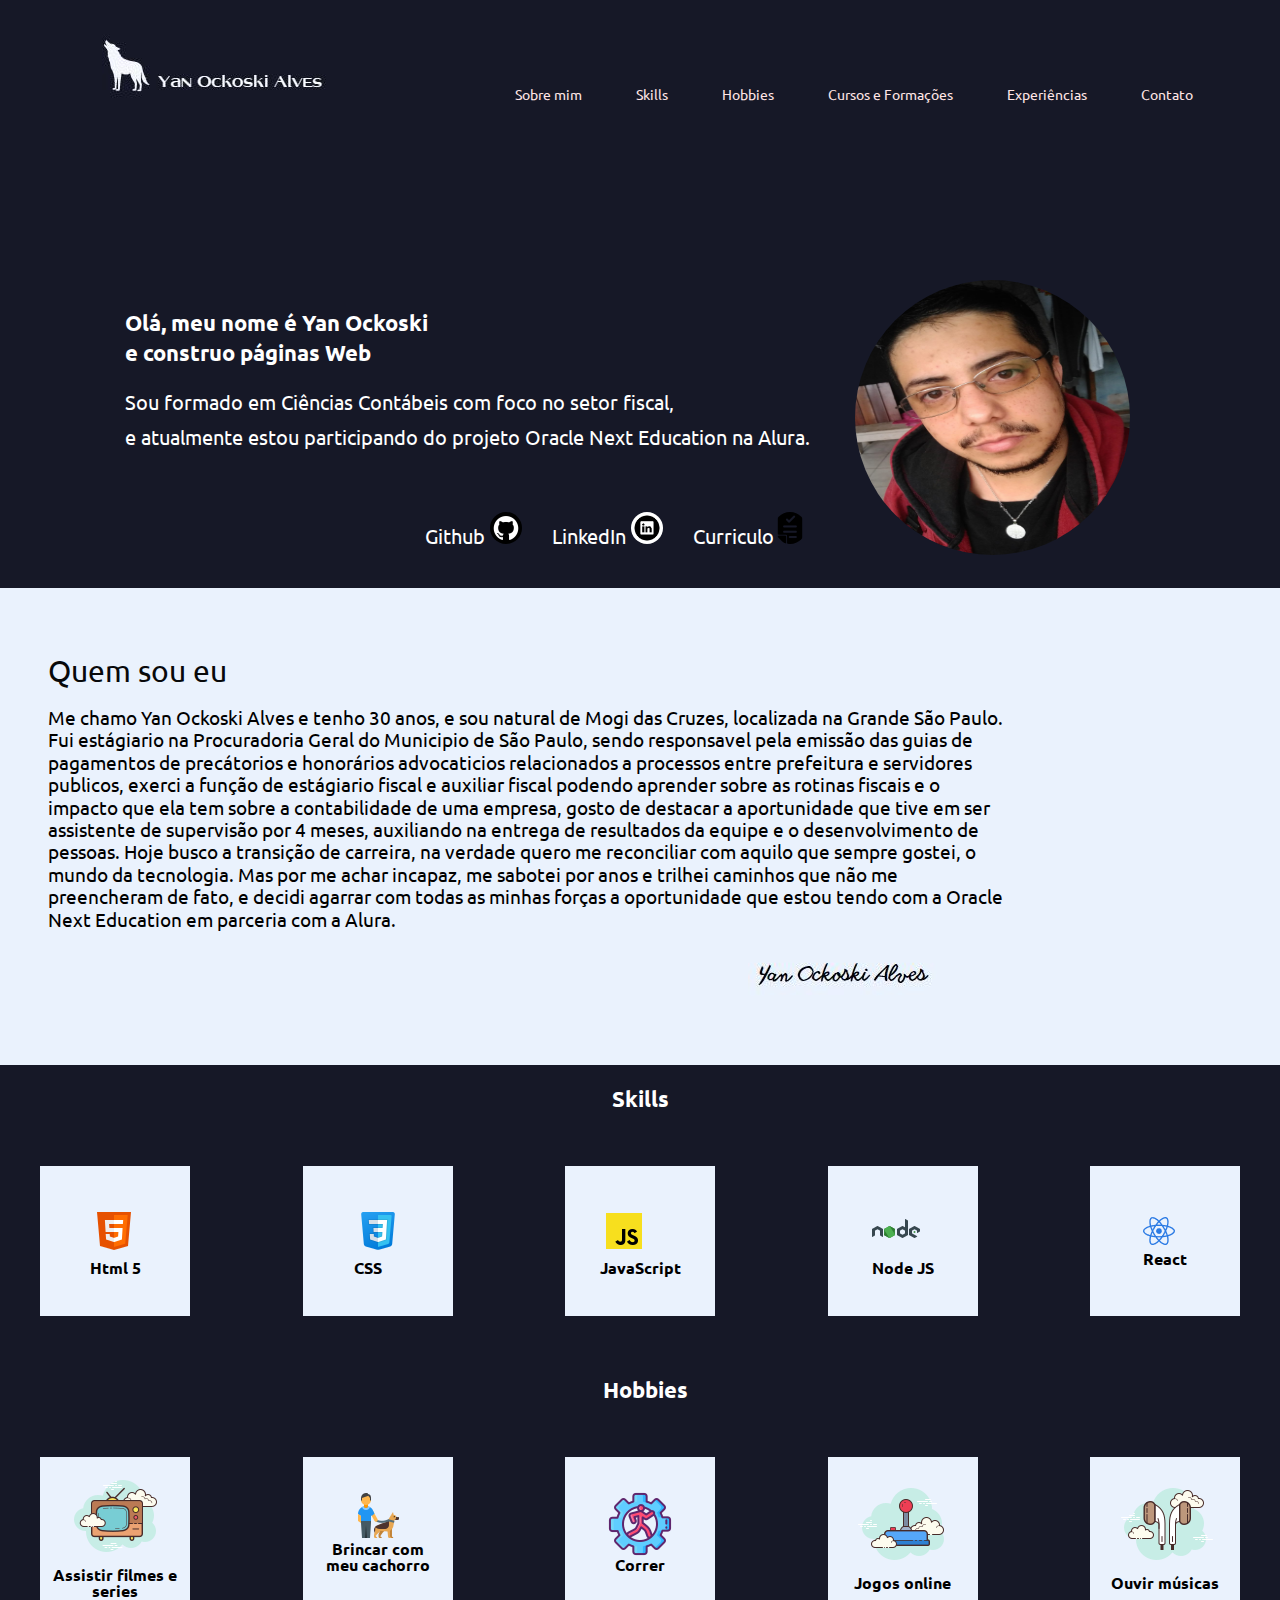
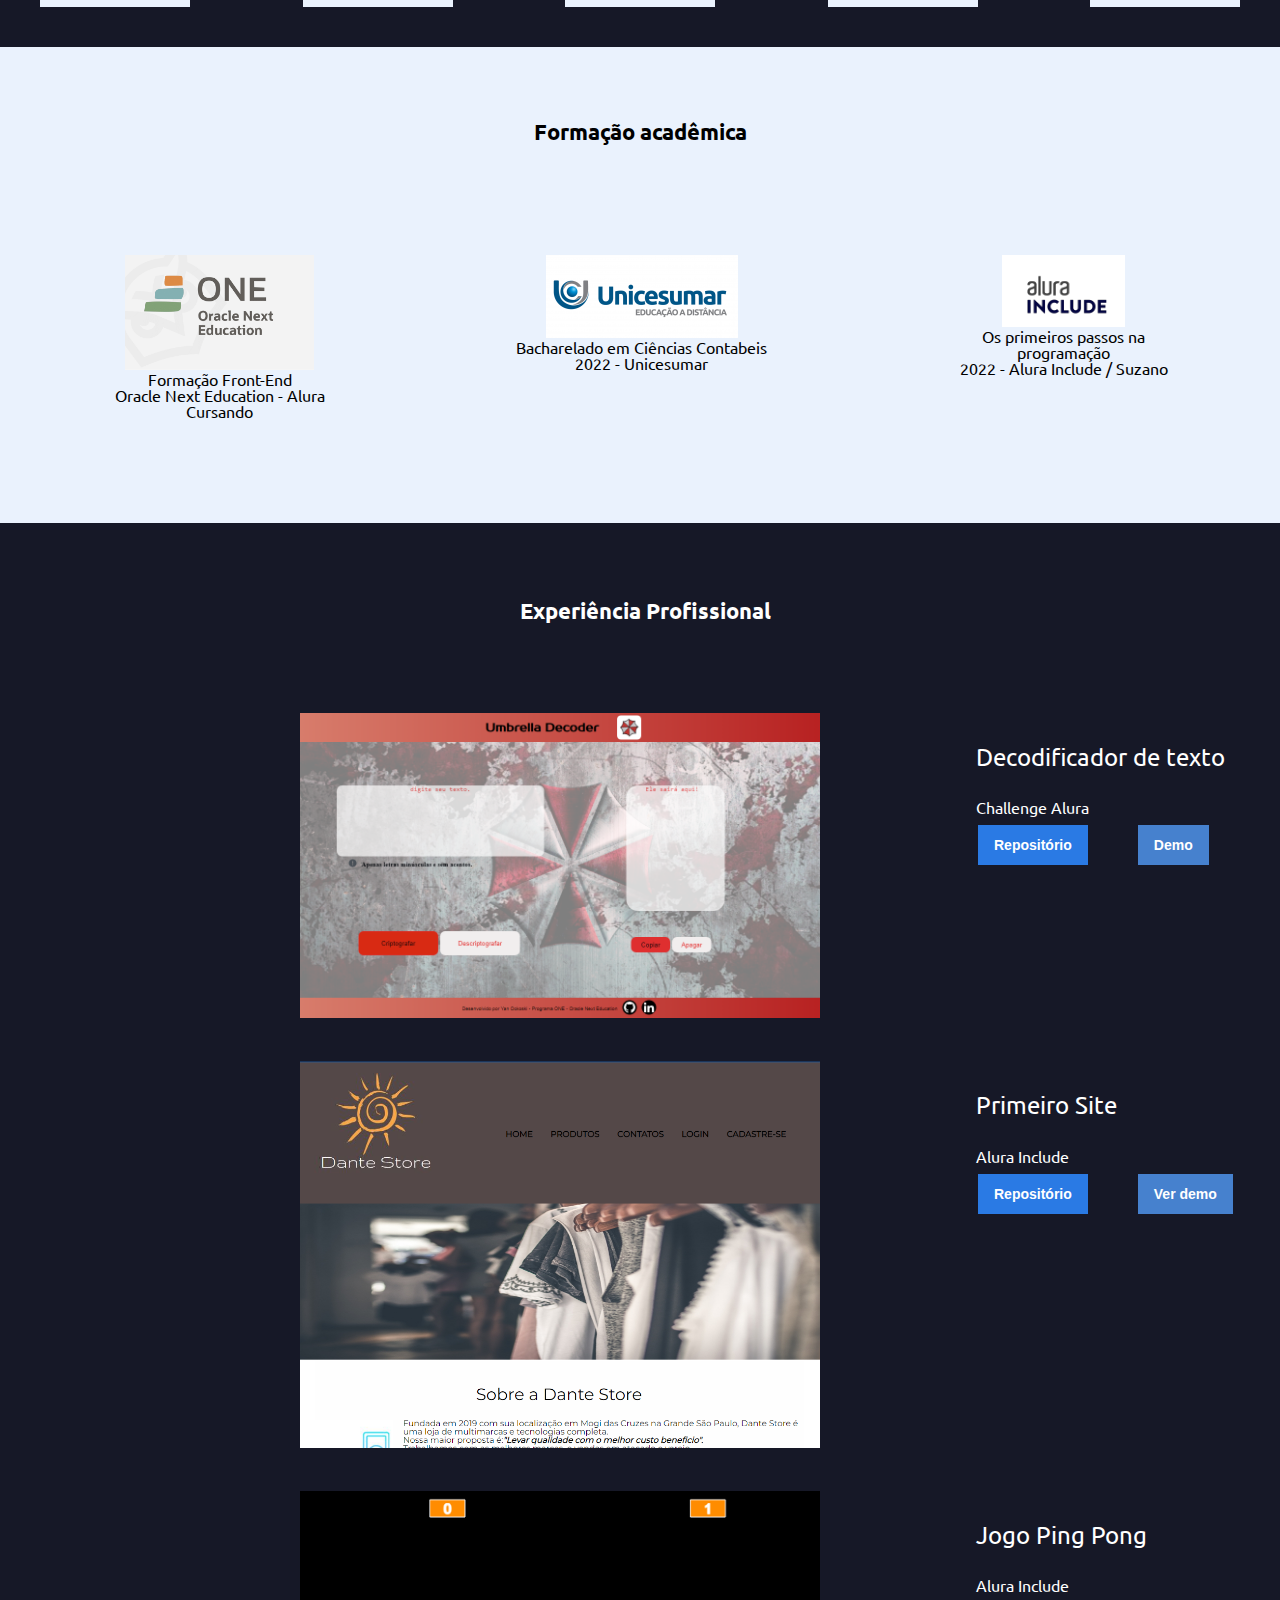
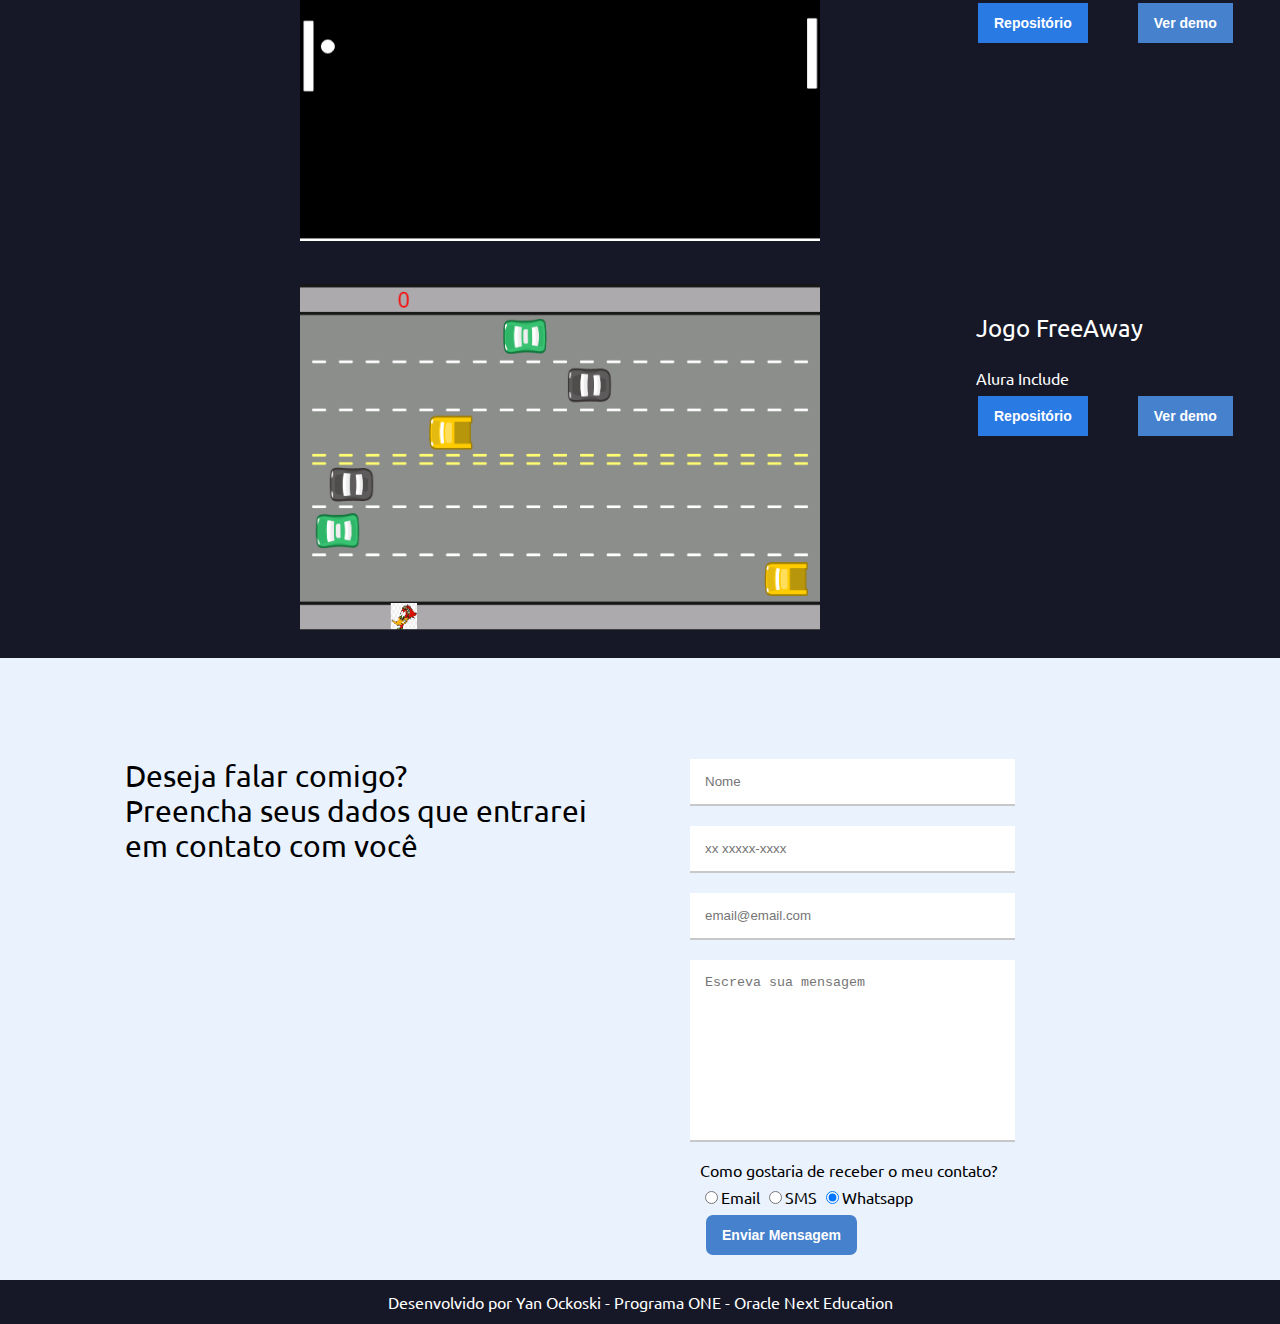
<file: index.html>
<!DOCTYPE html>
<html lang="pt">
<head>
    <meta charset="UTF-8">
    <meta http-equiv="X-UA-Compatible" content="IE=edge">
    <meta name="viewport" content="width=device-width, initial-scale=1.0">
    <link rel="stylesheet" href="./assets/reset.css">
    <link rel="stylesheet" href="./assets/menu.css">
    <link rel="stylesheet" href="./assets/apresentacao.css">
    <link rel="stylesheet" href="./assets/container.css">
    <link rel="stylesheet" href="./assets/skill.css">
    <link rel="stylesheet" href="assets/responsive.css">
    <link rel="preconnect" href="https://fonts.googleapis.com">
<link rel="preconnect" href="https://fonts.gstatic.com" crossorigin>
    <link href="https://fonts.googleapis.com/css2?family=Montserrat:ital,wght@0,100;0,400;0,700;1,100;1,400&amp;display=swap" rel="stylesheet">
    <link href="https://fonts.googleapis.com/css2?family=Ubuntu:ital,wght@0,300;1,400&display=swap" rel="stylesheet">

    <title>Portifolio Pessoal</title>
</head>

<body>

    <div class="tudo">
    <div class="menu_bar">
        <section class="menu">
            <header>
                <img src="img/logoyan2.JPG" class="logo" alt="logo lobo yan">

                <nav>
                    <ul class="menu_list">
                        <li class="menu_list_item"><a href="#sobremim">Sobre mim</a></li>
                        <li class="menu_list_item"><a href="#skills">Skills</a></li>
                        <li class="menu_list_item"><a href="#hobbies">Hobbies</a></li>
                        <li class="menu_list_item"><a href="#formacao">Cursos e Formações</a></li> 
                        <li class="menu_list_item"><a href="#xp">Experiências</a></li>
                        <li class="menu_list_item"><a href="#contato">Contato</a></li>
                    </ul>
                    </nav>
            </header>
           
        </section>
    </div>

    <section class="title">
        <div class="title-div">
            <img class="profile" src="img/yan.jpeg">
            <div class="title-container" id="#sobremim">
                <h2 >Olá, meu nome é Yan Ockoski<br>e construo páginas Web</h2>
                <h3>Sou formado em Ciências Contábeis com foco no setor fiscal,<br> e atualmente estou participando do projeto Oracle Next Education na Alura.</h3><br>
            
                <ul>
                    <li><a href="https://github.com/YanOckoski">Github <img class="social-logo" src="img/github.png"></a></li>
                    <li><a href="https://www.linkedin.com/in/yanockoski/">LinkedIn <img class="social-logo" src="img/linkedin.png"></a></li>
                    <li><a href="curriculo/Curriculo FrontEnd.pdf">Curriculo<img class="social-logo" src="img/curriculo.png"></a></li>
                    
                </ul>
            </div>
        </div>
    </section>
        
       
    <section class="about">
        <div class="about-container" id="sobremim">
            <h3 class="quemsou">Quem sou eu</h3>
            <p class="descrição">Me chamo Yan Ockoski Alves e tenho 30 anos, e sou natural de Mogi das Cruzes, localizada na Grande São Paulo.
            Fui estágiario na Procuradoria Geral do Municipio de São Paulo, sendo responsavel pela emissão das guias de pagamentos de precátorios e honorários advocaticios relacionados a processos 
           entre prefeitura e servidores publicos, exerci a função de estágiario fiscal e auxiliar fiscal podendo aprender sobre as rotinas fiscais e o impacto que ela tem sobre a contabilidade de uma empresa, 
           gosto de destacar a aportunidade que tive em ser assistente de supervisão por 4 meses, auxiliando na entrega de resultados da equipe e o desenvolvimento de pessoas. Hoje busco a transição de carreira, na 
           verdade quero me reconciliar com aquilo que sempre gostei, o mundo da tecnologia. Mas por me achar incapaz, me sabotei por anos e trilhei caminhos que não me preencheram de fato, e decidi agarrar com 
           todas as minhas forças a oportunidade que estou tendo com a Oracle Next Education em parceria com a Alura.
           </p>

            <img src="img/assinatura.JPG">
        </div>
    </section>

    <section class="skills">
        <h3 class="skills__title" id="skills">Skills</h3>
        <div class="skills__line">
            <div class="skills__box">
                <ul>
                    <li class="skills__img"><img src="img/HTML.png"></li>
                    <li class="skills__name"> Html 5</li>
                </ul>
            </div>

            <div class="skills__box">
                <ul>
                    <li class="skills__img"> <img src="img/CSS.png"></li>
                    <li class="skills__name">CSS</li>
                </ul>
            </div>
            <div class="skills__box">
                <ul>
                    <li class="skills__img"> <img src="img/JS.png"></li>
                    <li class="skills__name">JavaScript</li>
                </ul>
            </div>

            <div class="skills__box">
                <ul>
                    <li class="skills__img"><img src="img/nodejs.png"></li>
                    <li class="skills__name">Node JS</li>
                </ul>
            </div>

            <div class="skills__box">
                <ul>
                    <li class="skills__img"> <img src="img/React.png"></li>
                    <li class="skills__name">React</li>
                </ul>
            </div>
        </div>
    </section>

    <section class="hobbies" id="hobbies">
        <h3 class="hobbies__title">Hobbies</h3>
        <div class="hobbies__line">
            <div class="hobbies__box">
                <ul>
                    <li class="hobbies__img"> <img src="./img/filme.png" alt="Icone de filme"></li>
                    <li class="hobbies__name">Assistir filmes e series</li>
                </ul>
            </div>

            <div class="hobbies__box">
                <ul>
                    <li class="hobbies__img"> <img src="./img/passeio.png" alt="Icone cachorro"></li>
                    <li class="hobbies__name">Brincar com meu cachorro</li>
                </ul>
            </div>

            <div class="hobbies__box">
                <ul>
                    <li class="hobbies__img"><img src="./img/correr.png" alt="Icone de corrida"></li>
                    <li class="hobbies__name">Correr</li>
                </ul>
            </div>

            <div class="hobbies__box">
                <ul>
                    <li class="hobbies__img"> <img src="./img/joy.png" alt="Icone de joystick"></li>
                    <li class="hobbies__name">Jogos online</li>
                </ul>
            </div>

            <div class="hobbies__box">
                <ul>
                    <li class="hobbies__img"> <img src="./img/fone.png" alt="Icone de fone"></li>
                    <li class="hobbies__name">Ouvir músicas</li>
                </ul>
            </div>

           
        </div>
    </section>

    <section class="academic">
    
        <h2 class="academic__title" id="formacao">Formação acadêmica</h2>
        <div class="academic__courses">
            <div class="academic__courses__box">
                <ul class="academic__courses__list">

                    <li class="academic__courses__item__img"><img src="./img/one.png" alt="logo da one"></li>
                    <li class="academic__courses__item__title">
                        <h4>Formação Front-End</h4>
                    </li>
                    <li class="academic__courses__item__subtitle">
                        <p>Oracle Next Education - Alura<br>Cursando</p>
                    </li>
                </ul>
                    
                   
            </div>
            <div class="academic__courses__box">
                <ul class="academic__courses__list">

                    <li class="academic__courses__item__img"><img src="./img/unicesumar.png" alt="logo da faculdade"></li>
                    <li class="academic__courses__item__title">
                        <h4>Bacharelado em Ciências Contabeis</h4>
                    </li>
                    <li cl368pxass="academic__courses__item__subtitle">
                        <p>2022 - Unicesumar</p>
                    </li>
                </ul>
                    
                  
            </div>
            <div class="academic__courses__box">
                <ul class="academic__courses__list">
                    
                    <li class="academic__courses__item__img"><img src="./img/alurainclude.PNG" alt="logo da Alura include "></li>
                    <li class="academic__courses__item__title">
                        <h4>Os primeiros passos na programação</h4>
                    </li>
                    <li class="academic__courses__item__subtitle">
                        <p>2022 - Alura Include / Suzano</p>
                    </li>
                </ul>
            </div>
        </div>

    
    </section>

    <section class="experience">
        <h2 class="experience__section__title" id="xp">Experiência Profissional</h2>
        <div class="experiencie__box">
          
            <img class="experience__img" src="./img/decodificador.PNG" alt="decodificador de texto">
            <div class="experience__info">
                <h2 class="experience__title">Decodificador de texto</h2>
                <h3 class="experience__text">Challenge Alura</h3>
                <div class="experience__description">
                   
                    <span class="experience__repo"><a href="https://github.com/YanOckoski/Decodificador-de-Texto-programa-one"><button
                                class="experiencia__botao--repo">Repositório</button></a></span>
                    <span class="experience__demo"><a href="https://yanockoski.github.io/Decodificador-de-Texto-programa-one/"><button class="experiencia__botao--demo">Demo</button></a></span>
                </div>
            </div>
        </div>

        <div class="experiencie__box">
           
            <img class="experience__img" src="./img/dantestore.PNG" alt="imagem site dantestore">
            <div class="experience__info">
                <h2 class="experience__title">Primeiro Site</h2>
                <h3 class="experience__text">Alura Include </h3>
                <div class="experience__description">
                   
                    <span class="experience__repo"><a href="https://github.com/YanOckoski/dante_tecnologia_Alura"><button
                                class="experiencia__botao--repo">Repositório</button></a></span>
                    <span class="experience__demo"><a href="https://yanockoski.github.io/dante_tecnologia_Alura/inicial.html"><button class="experiencia__botao--demo">Ver
                                demo</button></a></span>
                </div>
            </div>
        </div>

        <div class="experiencie__box">
           
            <img class="experience__img" src="./img/pong.PNG" alt="imagem jogo pong">
            <div class="experience__info">
             <h2 class="experience__title">Jogo Ping Pong</h2>
                <h3 class="experience__text">Alura Include</h3>
                <div class="experience__description">
                   
                    <span class="experience__repo"><a href="https://github.com/YanOckoski/Pong_Alura"><button
                                class="experiencia__botao--repo">Repositório</button></a></span>
                    <span class="experience__demo"><a href="https://yanockoski.github.io/Pong_Alura/"><button class="experiencia__botao--demo">Ver
                                demo</button></a></span>
                </div>
            </div>
        </div>

        <div class="experiencie__box">
          
            <img class="experience__img" src="./img/free.PNG" alt="Imagem freeAway">
            <div class="experience__info">
            <h2 class="experience__title">Jogo FreeAway</h2>
                <h3 class="experience__text">Alura Include</h3>
                <div class="experience__description">
                 
                    <span class="experience__repo"><a href="https://github.com/YanOckoski/FreeAway-alura"><button
                                class="experiencia__botao--repo">Repositório</button></a></span>
                    <span class="experience__demo"><a href="https://yanockoski.github.io/FreeAway-alura/"><button class="experiencia__botao--demo">Ver
                                demo</button></a></span>
                </div>
            </div>
        </div>

    </section>

    <section class="fale-comigo">
    
            <div class="preencha_dados" id="contato">
                    <h2>Deseja falar comigo?<br>Preencha seus dados que entrarei<br>em contato com você</h2>
            </div>

                <form action="https://api.sheetmonkey.io/form/nASN7KowVYXVWYUs5puguo" class="formulario flex flex--coluna" method="post">
                    <div class="input-container">
                        <input name="nome" id="nome" class="input" type="text" placeholder="Nome" data-tipo="nome" autocomplete="off" required>
                        <span class="input-mensagem-erro">Este campo não está válido</span>
                    </div>
                    
                    <div class="input-container">
                    <input name="telefone" id="telefone"class="input" type="tel" placeholder="xx xxxxx-xxxx" data-tipo="telefone" autocomplete="off" required>
                <span class="input-mensagem-erro">O campo do telefone deve ser preenchido.</span>
                    </div>
                
                    <div class="input-container">
                        <input name="email" id="email" class="input" type="email" placeholder="email@email.com" data-tipo="email" autocomplete="off" required>
                        <span class="input-mensagem-erro">O campo de email não pode estar vazio.</span>
                    </div>
                
                    <div class="input-container">
                <textarea name="mensagem" cols="70" rows="10" id="mensagem"class="input" required placeholder="Escreva sua mensagem" data-tipo="mensagem" autocomplete="off" ></textarea>
                     <span class="input-mensagem-erro">Digite sua mensagem.</span>
                    </div>
                
                  <fieldset>
                    <legend>Como gostaria de receber o meu contato?</legend>
                    <label for="radio-email"><input type="radio" name="contato" value="email" id="radio-email" checked>Email</label>
                    
                
                    <label for="radio-sms"><input type="radio" name="contato" value="sms" id="radio-sms" checked>SMS</label>
                 
                
                    <label for="radio-whatsapp"><input type="radio" name="contato" value="whatsapp" id="radio-whatsapp" checked>Whatsapp</label>

                  </fieldset>
                    
                  
                    <button class="enviar"  type="submit">Enviar Mensagem</button>
        
                
                    </form>
    </section>
                    
<footer class="footer_cont">
    <p>Desenvolvido por Yan Ockoski - Programa ONE - Oracle Next Education</p>
</footer>

  <script src="valida.js"></script>

</div>

</body>
</html>
</file>
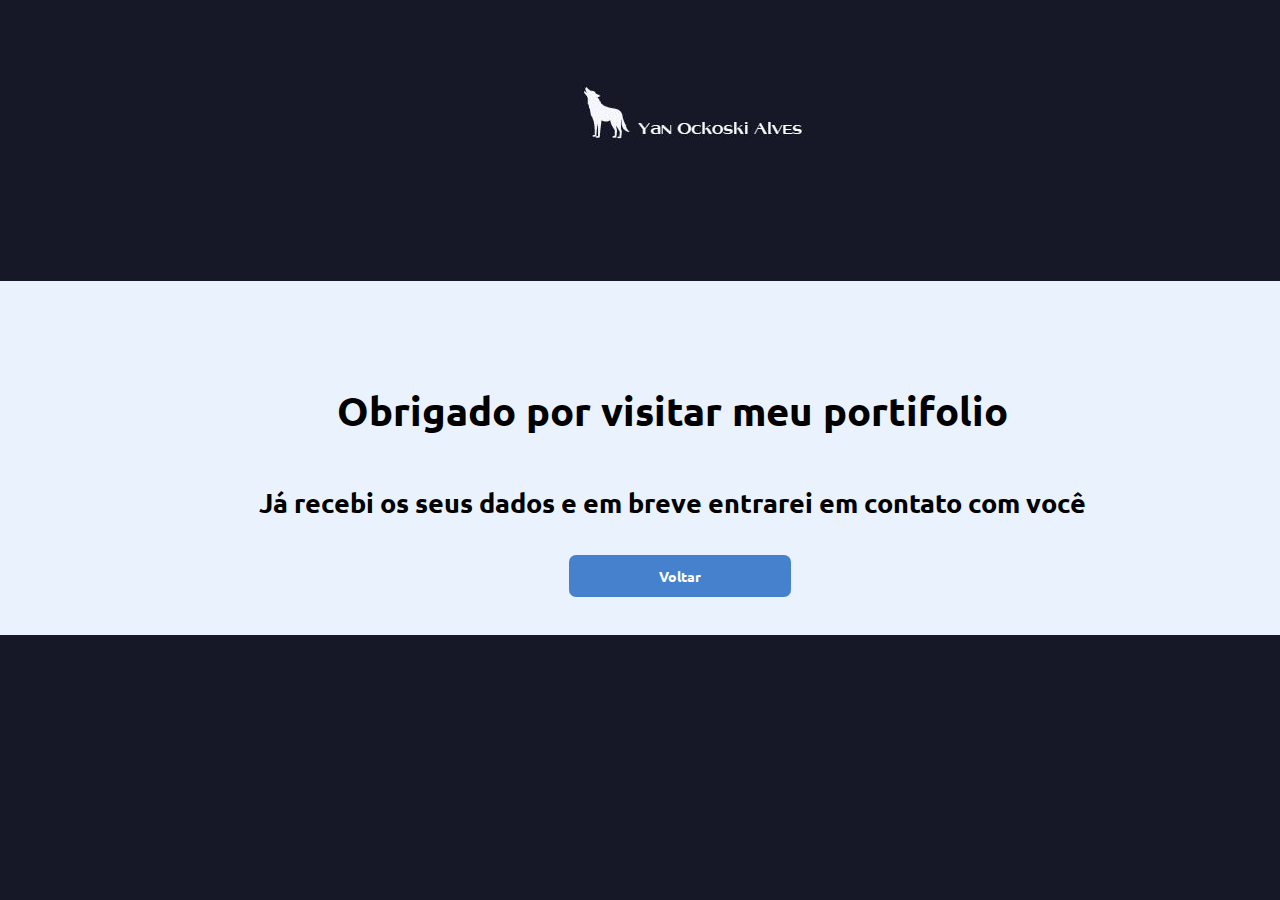
<file: mensagemEnviada.html>
<!DOCTYPE html>
<html lang="pt">
<head>
    <meta charset="UTF-8">
    <meta name="viewport" content="width=device-width, initial-scale=1.0">
    <title>Portifolio | Mensagem enviada</title>
    <link rel="stylesheet" href="./assets/reset.css">
    <link rel="stylesheet" href="assets/mensagemEnviada.css">

    <link href="https://fonts.googleapis.com/css2?family=Montserrat:ital,wght@0,100;0,400;0,700;1,100;1,400&amp;display=swap" rel="stylesheet">
    <link href="https://fonts.googleapis.com/css2?family=Ubuntu:ital,wght@0,300;1,400&display=swap" rel="stylesheet">
 
    
</head>
<body>
    <div class="tudo">
    <main class="container flex flex--coluna flex--centro">
        <div class="cadastro-cabecalho">
            <img src="./img/logoyan2.JPG" alt="Logo Yan" class="cadastro-cabecalho__logo">
        </div>

        
        <section class="concluido">
            <div class="envio_concluido">
            <h1 class="agradecimento">Obrigado por visitar meu portifolio</h1>
            <h2 class="mensagem">Já recebi os seus dados e em breve entrarei em contato com você</h2>
            <a href="index.html" class="botao">Voltar</a>
            </div>
        </section>
    </main>
</div>
</body>
</html>
</file>
<file: assets/apresentacao.css>
section header h3.menu-apresentação {
    margin-left: 8px;
}

section.menu nav ul.menu-list {
    display: none;
}

section.menu nav li {
    font-size: 14px;
    font-weight: 400;

}

section.title div.title-div div.title-container h2 {
    font-size: 22px;
    font-weight: 700;
    line-height: 30px;
}

section.title div.title-div div.title-container h3 {
    font-style: normal;
    font-weight: 400;
    font-size: 20px;
 line-height: 16px;
 line-height: 35px;
}

section.title div.title-div div.title-container ul {
    font-family:  'Ubuntu', sans-serif;
    display: flex;
    align-items: center;
    padding: 30px;
    font-size: 20px;
    margin-left: 380px;
}



.section-title {
    font-weight: 700;
    font-size: 22px;
    line-height: 26px;
    text-align: center;
}

a {
    text-decoration: none;
    color: white;
    padding: 15px;
}

.profile {
    position: absolute;
    width: 275px;
    aspect-ratio: 1;
    background-position: center;
    background-size: cover;
    right: 150px;
    top: 280px;
    border-radius: 200px;
    
}
.social-logo {
    width: 2rem;
    border-radius: 30px;
}

h2{
    font-family:  'Ubuntu', sans-serif;
    font-size: 1.5rem;
    font-weight: 400;
    padding-top: 16rem;
    color: white;
    line-height: 2.2rem;
    margin-left: 125px;
}

h3{
    font-family:  'Ubuntu', sans-serif;
    font-weight: 400;
    padding-top: 1rem;
    color: white;
    line-height: 2.2rem;
    margin-left: 125px;
}
</file>
<file: assets/container.css>
section.about {
    padding: 3rem;
    background-color: #EAF2FD;

}

section.about div.about-container p {
    width: 60rem;
    font-weight: 400;
    font-size: 1.2rem;
    line-height: 1.4rem;
    font-family: 'Ubuntu', sans-serif;
}


section.about div.about-container img {
    margin: 17px;
    margin-left: 700px;
}

.quemsou{
    font-family:  'Ubuntu', sans-serif;
    color: #08090a;
    font-size: 30px;
    padding: 20px;
    margin-left: -20px;
    line-height: 30px;

}
</file>
<file: assets/skill.css>
.tudo {
    overflow: hidden;
}

.skills .skills__line{
    display: flex;
    flex-wrap: wrap;
    justify-content: space-between;
   
    
}

.skills__title {
    font-family:  'Ubuntu', sans-serif;
    font-size: 1.375rem;
    font-weight: 700;
    margin-left: 0px;
    text-align: center;
}



.skills__box {
    align-items: center;
    background-color: #EAF2FD;
    display: flex;
    height: 145px;
    margin: 3rem 3rem;
    justify-content: center;
    transition: transform .5s ease, box-shadow.6s ease-in-out;
    width: calc(50% - 30rem);  
}

.skills__box:hover {
    box-shadow: #46464650 0 0 1.5rem .1rem;
    transform: scale(1.05);
}

.skills__name {
    font-size: 1rem;
    font-weight: 700;   
    margin-top: .25rem;
}

/*hobbies*/
section.hobbies {
    text-align: center;
}

.hobbies__title {
    font-size: 1.375rem;
    font-weight: 700;
    margin-left: 10px;
}

.hobbies__line {
    display: flex;
    flex-wrap: wrap;
    justify-content: space-between;
}

.hobbies__box {
    align-items: center;
    background-color: #EAF2FD;
    display: flex;
    height: 145px;
    justify-content: center;
    margin: 3rem 3rem;
    transition: transform .5s ease, box-shadow .6s ease-in-out;
    width: calc(53% - 30rem);
   
}

.hobbies__box:hover {
    box-shadow: #46464650 0 0 1.5rem .1rem;
    transform: scale(1.05);
}

.hobbies__name {
    font-size: 1rem;
    font-weight: 700;
}

/*Formação academica*/

.academic {
    text-align: center;
    padding: 3rem;
    background-color: #EAF2FD;
    padding: 35px;
}



.academic__title {
    font-size: 1.375rem;
    font-weight: 700;
    margin-left: 10px;
    margin: -28px;
    padding: 60px;
    color: #000000;
}

.academic__courses {
    display: flex;
    flex-wrap: wrap;
    justify-content: space-between;
}

/*experiencias*/


.experience__section__title {
    font-size: 1.375rem;
    font-weight: 700;
    padding: 70px;
    text-align: center;
    margin-left: 10px;
}

.experiencie__box {
    display: flex;
    gap: 1rem;
    margin-bottom: 1rem;

}

.experiencie__box--reverse {
    flex-direction: row-reverse;
}

.experience__img {
    width: 520px;
    margin: 15px 15px 12px 300px;
}

.experience__info{
    text-align: left;
    margin-top: -215px;

}

.experiencia__botao--repo {
    background-color: #2A7AE4;
    border: none;
    color: #fff;
    font-size: .875rem;
    font-weight: 600;
    margin-left: 7rem;
    padding: 12px 16px;
    transition: transform .5s ease;
}


.experiencia__botao--repo:hover {
    cursor: pointer;
    transform: scale(1.05);
}

.experiencia__botao--demo {
    background-color: #4681ce;
    border: none;
    color: #fff;
    font-size: .875rem;
    font-weight: 600;
    margin-left: 1rem;
    padding: 12px 16px;
    transition: transform .5s ease;
}

.experiencia__botao--demo:hover {
    cursor: pointer;
    transform: scale(1.05);
}

/*contato*/

.fale-comigo {
    background: #EAF2FD;
    background-size: cover !important;
    padding-bottom:25px;
    padding-top: 64px;
    position: relative;
}

.preencha_dados h2{
    color: #000000;
    font-size: 30px;
}


.container {
    width: 100%;
    padding-right: 15px;
    padding-left: 15px;
    margin-right: auto;
    margin-left: auto;
    background-color: #1a6de1;
}

.row {
display: -webkit-box;
    display: flex;
    -ms-flex-wrap: wrap;
    flex-wrap: wrap;
    margin-right: -15px;
    margin-left: -15px;
}

.preencha_dados{
    margin-top: -220px;
}

form{
 
 margin-left: 690px;
  margin-top: -105px;
}

.input {
    display: block;
    margin: 0 0 20px;
    padding: 10px 60px;
    width: 50%;
    border: none;
    padding: 15px;
    border-bottom: #C8C8C8 2px solid;
    outline: none;
    resize: none;
}

.input-mensagem-erro {
    display: none;
}



fieldset{
    padding: 10px;
}

.enviar{
    background-color: #4681ce;
    border: none;
    color: #fff;
    font-size: .875rem;
    font-weight: 600;
    margin-left: 1rem;
    padding: 12px 16px;
    transition: transform .5s ease; 
    border-radius: 7px;
}


.footer_cont {
    display: flex;
    align-items: center;
    justify-content: center;
    gap: 0.625rem;
    bottom: 0;
    left: 0;
    right: 0;
    height: 2.75rem;
    width: 100%;
    background-image: #161827;
    color:#fff
  }


  







/*Responsivo*/

@media screen and (min-width: 1000px){
section.skills div.skills__line div.skills__box {
    margin: 50px 40px 40px 40px;
    width: 150px;
    height: 150px;
}
}

@media screen and (min-width: 1000px){
    section.skills div.skills__line {
        width: 100%;
    }


}

     @media screen and (min-width: 1000px){
    section.hobbies div.hobbies__line div.hobbies__box {
     margin: 50px 40px 40px 40px;
     width: 150px;
     height: 150px;

    }
}



@media screen and (min-width: 1000px){
    section.hobbies div.hobbies__line {
        width: 100%;
    }


}

@media screen and (min-width: 1000px){
section.academic div.academic__courses div.academic__courses__box{
    margin: 61px 42px 55px 45px;
    width: 279px;
    height: 190px;
}
}


@media screen and (min-width: 1000px){
    section.academic div.academic__courses {
        width: 100%;
    }
}


@media screen and (max-width:1040px) {
    p{
        text-align: center;
        font-size: 10px;
      }
}
</file>
<file: assets/responsive.css>
@media screen and (min-width: 375px) and (max-width: 470px) {

   
   .logo {
        margin-left: 10px;
        width: 20rem;
    }
 
    .menu_list_item {
        opacity: 0;

    }
 

     section.title {
        text-size-adjust: initial;
        text-align: justify;
        line-height: 15.2rem;
        margin-right: -186px;
    }

    .profile {
        margin: 181px -63px 0 0;
       width: 175px;
    }

    section.title div.title-div div.title-container h2 {
        margin: 0 70px;
        font-size: 20px;
        font-weight: 700;
        line-height: 30px;
        margin-top: -130px;
    }

    section.title div.title-div div.title-container h3 {
        margin: 0px 218px 0 65px;
        font-size: 25px;
        line-height: 26px;
        text-align: start;
    
    }

    section.title div.title-div div.title-container ul {
        font-family: 'Ubuntu', sans-serif;
        display: flex;
        align-items: center;
        padding: 30px;
        font-size: 11px;
        margin-left: 6px;
        margin-top: -130px;
    }

    section.about {
        padding: 5rem;
        background-color: #EAF2FD;
        margin: 56% - 385px 10px 0;
        margin-top: -100px;
    }

    .quemsou{
        text-size-adjust: initial;
        text-align: justify;
        margin-right: -186px;
        margin-top: -60px
    }

    section.about div.about-container p {
        width: auto;
    height: auto;
    font-weight: 400;
    font-size: 14px;
    line-height: 1.4rem;
    text-align: justify;
    color:  #161827;
    margin: 0 -54px;
    }

    section.about div.about-container img {
        margin: 17px;
        
    }

    .skills .skills__line {
        display: flex;
        flex-wrap: wrap;
        justify-content: space-between;
    }

    .hobbies__box {
        margin: 0 68px;
    }

    .experience__section__title {
        font-size: 20px;
        padding: 30px;
    }

    .experience__img {
        width: 282px;
        margin: 58px 45px 63px 50px;
    }

    .experience__info {
        margin: 11px 0 -67px -440px;
    }

    .experiencia-box {
        display: flex;
        flex-direction: column;

    }

    .fale-comigo {
        margin-top: 100px;
    }

    .preencha_dados h2 {
        color: #000000;
        font-size: 22px;
        margin: 70px;
        margin-top: 0px;
    }

    form {
        margin: 0 -100px 0 70px;
    }

    fieldset {
        padding: 5px;
        margin: 0 -30px;

    }
   
}
</file>
<file: assets/mensagemEnviada.css>
body{
    background-color: #161827;
    font-family:  'Ubuntu', sans-serif;
}

.tudo {
    overflow: hidden;
}

.cadastro-cabecalho__logo {
    margin: -3px 510px 50px;
    padding: 60px 40px;
}

section.concluido {
    padding: 3rem 12rem;
    background-color: #EAF2FD;

}
.envio_concluido {
    width: 60rem;
    font-weight: 700;
    font-size: 1.2rem;
    line-height: 1.4rem;
    font-family: 'Ubuntu', sans-serif;
    text-align: center;
}

.envio_concluido h1{
    padding: 20px;
    font-size: 40px;
    margin: 50px;
}

.envio_concluido h2 {
    font-size: 27px;
    margin: 50px;

}

.botao {
    background-color: #4681ce;
    border: none;
    color: #fff;
    font-size: .875rem;
    font-weight: 600;
    margin-left: 1rem;
    padding: 12px 90px;
    transition: transform .5s ease; 
    border-radius: 7px; 
    text-decoration: none;
}

@media screen and (max-width:1040px) {

}


@media screen and (max-width:375px) {
     
   
    .cadastro-cabecalho__logo {
        margin: 0 0 50px 0;
        padding: 60px 40px;
    }

    section.concluido {
        margin: 0px 0 0 -264px;
        background-color: #EAF2FD;
}

.envio_concluido {
    width: 60rem;
    font-weight: 700;
    font-size: 1.2rem;
    line-height: 1.4rem;
    font-family: 'Ubuntu', sans-serif;
    text-align: center;
}

.envio_concluido h1 {
    padding: 20px;
    font-size: 18px;
    margin: -8px 0 0 -417px;
}

.envio_concluido h2 {
    font-size: 12px;
    margin: -7px 0 0 -431px;
}

.botao {
    margin-left: -26rem;
    padding: 9px 27px;
    text-decoration: none;
}
}
</file>
<file: assets/menu.css>
/*CSS Reset / Normalize*/

body {
    
    box-sizing: border-box;
    background-color: #161827;
    cursor: pointer;
    font-family:  'Ubuntu', sans-serif;
    margin: 0;
    padding: 0;
    line-height: 1;
   /* width: 100vw;*/}

header {
    
    font-family:  'Ubuntu', sans-serif;
    height: 52px;
    left: 0;
    right: 0;
    background-color: #161827;
    color: rgb(255, 229, 229);
    z-index: 1;
}

nav {
    text-align: end;
    position: relative;
    margin: -75px 50px;
} 

nav li {
    display: inline-block;
    margin: 16px 10px;
}

nav li:not(:last-child):after {
   
    margin-left: 24px;
}

nav li a {
    text-decoration: none;
    color: rgb(255, 229, 229);
   
}



nav li a:hover{
    color: rgba(255, 229, 229, 0.5);
   

}

.logo{
    margin-left: 60px;
    padding: 10px;
}
</file>
